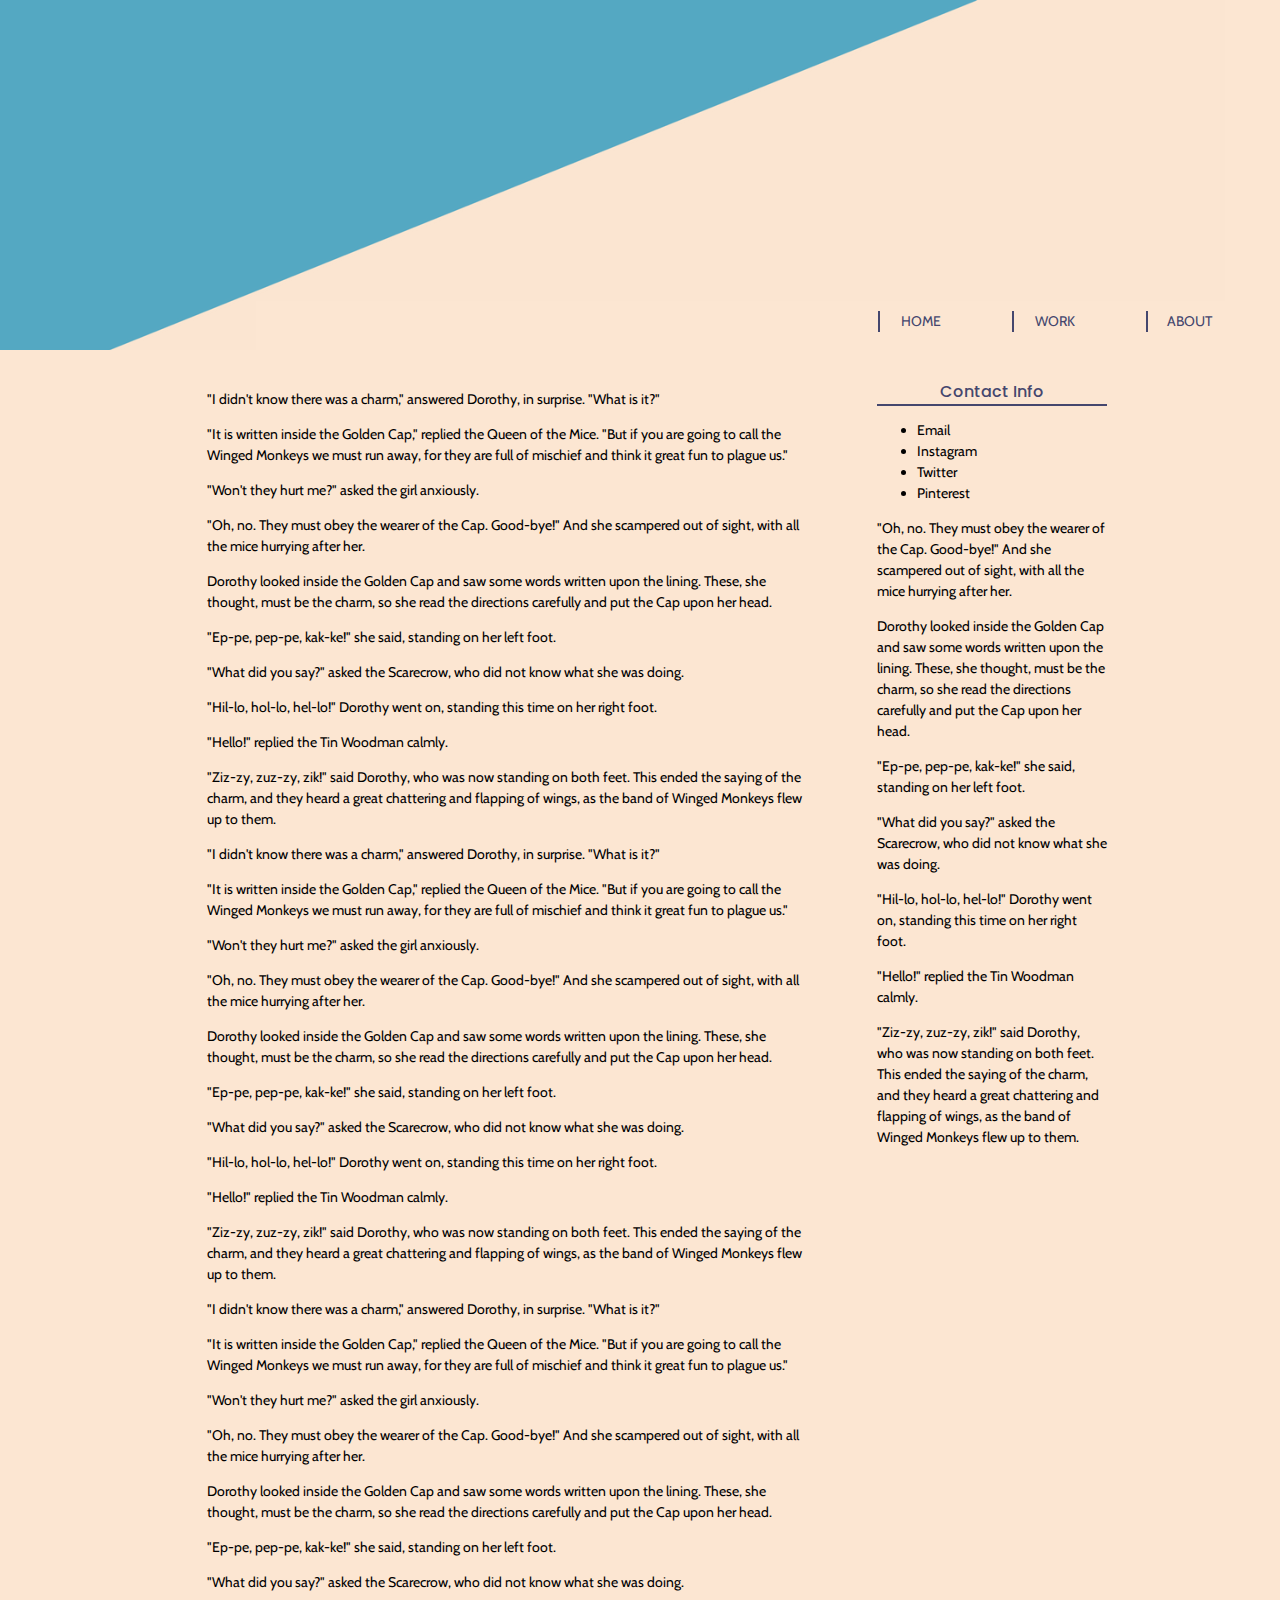
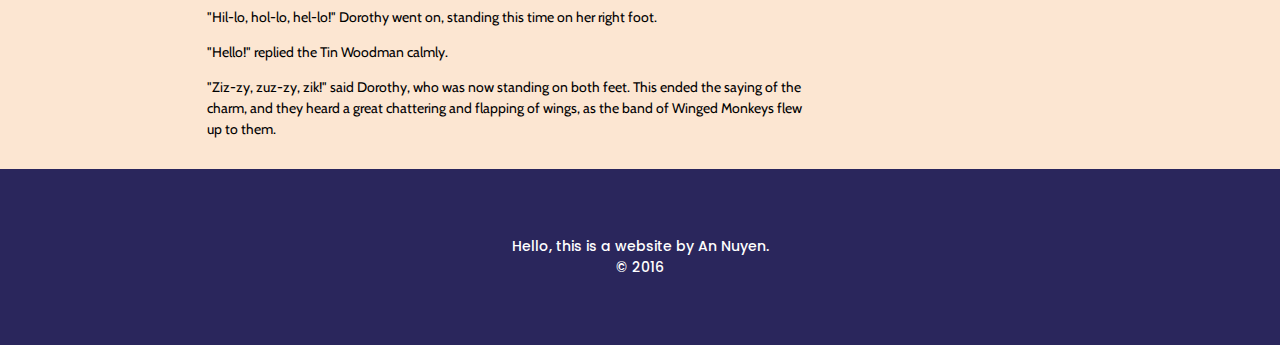
<file: about.html>
<!DOCTYPE html>
<html>
<head>
	<title>a. nuyen</title>
	<link rel="stylesheet" type="text/css" href="css/normalize.min.css">
	<link href="https://fonts.googleapis.com/css?family=Cabin|Poppins:300,400,500" rel="stylesheet">
    <link rel="stylesheet" type="text/css" href="css/style.css"> 
</head>

<body>
 <header>
 <h1>a. nuyen</h1>
 <nav class="main-nav">
<a href="about.html">About</a>
<a href="work.html">Work</a>
<a href="index.html">Home</a>
</nav>	
</header>


	<section>
		<p>"I didn't know there was a charm," answered Dorothy, in surprise. "What is it?"</p>
		<p>"It is written inside the Golden Cap," replied the Queen of the Mice. "But if you are going to call the Winged Monkeys we must run away, for they are full of mischief and think it great fun to plague us."</p>
		<p>"Won't they hurt me?" asked the girl anxiously.</p>
		<p>"Oh, no. They must obey the wearer of the Cap. Good-bye!" And she scampered out of sight, with all the mice hurrying after her.</p>
		<p>Dorothy looked inside the Golden Cap and saw some words written upon the lining. These, she thought, must be the charm, so she read the directions carefully and put the Cap upon her head.</p>
		<p>"Ep-pe, pep-pe, kak-ke!" she said, standing on her left foot.</p>
		<p>"What did you say?" asked the Scarecrow, who did not know what she was doing.</p>
		<p>"Hil-lo, hol-lo, hel-lo!" Dorothy went on, standing this time on her right foot.</p>
		<p>"Hello!" replied the Tin Woodman calmly.</p>
		<p>"Ziz-zy, zuz-zy, zik!" said Dorothy, who was now standing on both feet. This ended the saying of the charm, and they heard a great chattering and flapping of wings, as the band of Winged Monkeys flew up to them.</p>
		<p>"I didn't know there was a charm," answered Dorothy, in surprise. "What is it?"</p>
		<p>"It is written inside the Golden Cap," replied the Queen of the Mice. "But if you are going to call the Winged Monkeys we must run away, for they are full of mischief and think it great fun to plague us."</p>
		<p>"Won't they hurt me?" asked the girl anxiously.</p>
		<p>"Oh, no. They must obey the wearer of the Cap. Good-bye!" And she scampered out of sight, with all the mice hurrying after her.</p>
		<p>Dorothy looked inside the Golden Cap and saw some words written upon the lining. These, she thought, must be the charm, so she read the directions carefully and put the Cap upon her head.</p>
		<p>"Ep-pe, pep-pe, kak-ke!" she said, standing on her left foot.</p>
		<p>"What did you say?" asked the Scarecrow, who did not know what she was doing.</p>
		<p>"Hil-lo, hol-lo, hel-lo!" Dorothy went on, standing this time on her right foot.</p>
		<p>"Hello!" replied the Tin Woodman calmly.</p>
		<p>"Ziz-zy, zuz-zy, zik!" said Dorothy, who was now standing on both feet. This ended the saying of the charm, and they heard a great chattering and flapping of wings, as the band of Winged Monkeys flew up to them.</p>
		<p>"I didn't know there was a charm," answered Dorothy, in surprise. "What is it?"</p>
		<p>"It is written inside the Golden Cap," replied the Queen of the Mice. "But if you are going to call the Winged Monkeys we must run away, for they are full of mischief and think it great fun to plague us."</p>
		<p>"Won't they hurt me?" asked the girl anxiously.</p>
		<p>"Oh, no. They must obey the wearer of the Cap. Good-bye!" And she scampered out of sight, with all the mice hurrying after her.</p>
		<p>Dorothy looked inside the Golden Cap and saw some words written upon the lining. These, she thought, must be the charm, so she read the directions carefully and put the Cap upon her head.</p>
		<p>"Ep-pe, pep-pe, kak-ke!" she said, standing on her left foot.</p>
		<p>"What did you say?" asked the Scarecrow, who did not know what she was doing.</p>
		<p>"Hil-lo, hol-lo, hel-lo!" Dorothy went on, standing this time on her right foot.</p>
		<p>"Hello!" replied the Tin Woodman calmly.</p>
		<p>"Ziz-zy, zuz-zy, zik!" said Dorothy, who was now standing on both feet. This ended the saying of the charm, and they heard a great chattering and flapping of wings, as the band of Winged Monkeys flew up to them.</p>
	</section>
	
	<aside>
	<h5>Contact Info</h5>
<ul>
	<li>Email</li>
	<li>Instagram</li>
	<li>Twitter</li>
	<li>Pinterest</li>
	</ul>
		<p>"Oh, no. They must obey the wearer of the Cap. Good-bye!" And she scampered out of sight, with all the mice hurrying after her.</p>
		<p>Dorothy looked inside the Golden Cap and saw some words written upon the lining. These, she thought, must be the charm, so she read the directions carefully and put the Cap upon her head.</p>
		<p>"Ep-pe, pep-pe, kak-ke!" she said, standing on her left foot.</p>
		<p>"What did you say?" asked the Scarecrow, who did not know what she was doing.</p>
		<p>"Hil-lo, hol-lo, hel-lo!" Dorothy went on, standing this time on her right foot.</p>
		<p>"Hello!" replied the Tin Woodman calmly.</p>
		<p>"Ziz-zy, zuz-zy, zik!" said Dorothy, who was now standing on both feet. This ended the saying of the charm, and they heard a great chattering and flapping of wings, as the band of Winged Monkeys flew up to them.</p>
	</aside>

	
<footer>
		<p>Hello, this is a website by An Nuyen. <br>&copy; 2016</p>
		<a class="cd-top" href="#top" style="bottom: 22px;"><span>Top</span></a>

	</footer>
</body>
	<script type="text/javascript" src="js/jquery-1.10.2.min.js"></script>
	<script type="text/javascript" src="js/jquery.easing.1.3.js"></script>
	<script type="text/javascript" src="js/project.js"></script>
</html>
</file>
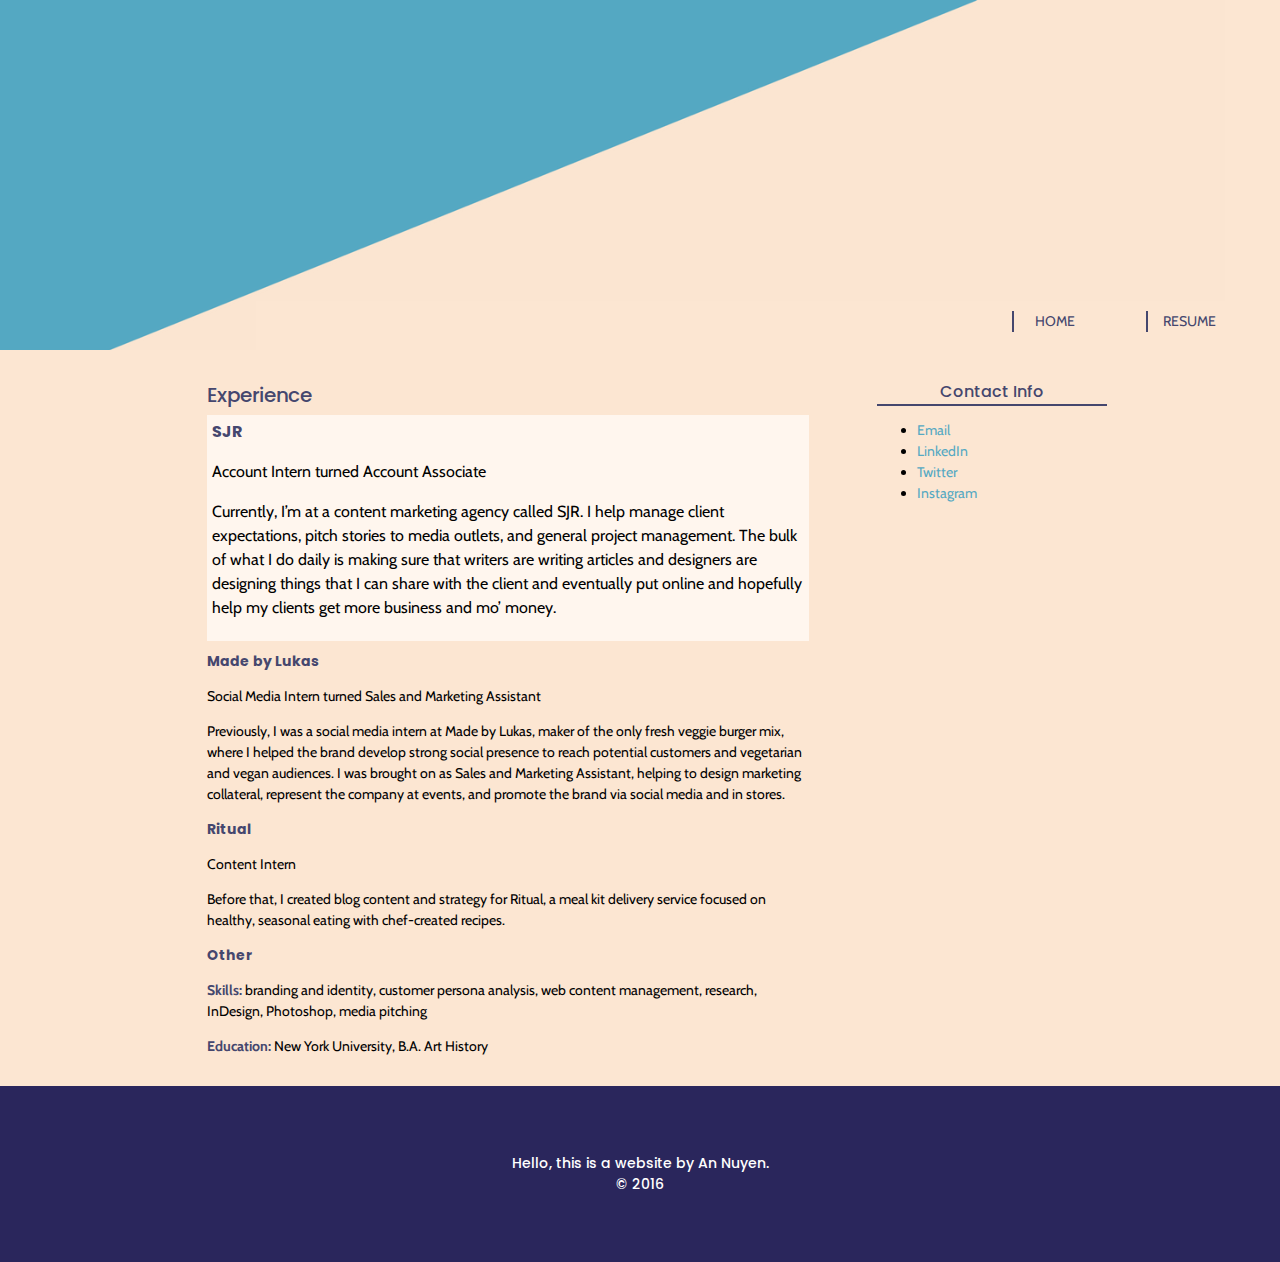
<file: work.html>
<!DOCTYPE html>
<html>
<head>
	<title>a. nuyen</title>
	<link rel="stylesheet" type="text/css" href="css/normalize.min.css">
	<link href="https://fonts.googleapis.com/css?family=Cabin|Poppins:300,400,500" rel="stylesheet">
    <link rel="stylesheet" type="text/css" href="css/style.css"> 
</head>

<body>
 <header>
 <h1>a. nuyen</h1>
 <nav class="main-nav">
<a href="work.html">Resume</a>
<a href="index.html">Home</a>
</nav>	
</header>


	<section>
		<h3>Experience</h3>

		<div class="currentjob">
		<h4>SJR</h4>
		<p>Account Intern turned Account Associate</p>
		<p>Currently, I&#146;m at a content marketing agency called SJR. I help manage client expectations, pitch stories to media outlets, and general project management. The bulk of what I do daily is making sure that writers are writing articles and designers are designing things that I can share with the client and eventually put online and hopefully help my clients get more business and mo&#146; money.</p>
		</div>
		
		<h4>Made by Lukas</h4>
		<p>Social Media Intern turned Sales and Marketing Assistant</p>
		<p>Previously, I was a social media intern at Made by Lukas, maker of the only fresh veggie burger mix, where I helped the brand develop strong social presence to reach potential customers and vegetarian and vegan audiences. I was brought on as Sales and Marketing Assistant, helping to design marketing collateral, represent the company at events, and promote the brand via social media and in stores. </p>

		<h4>Ritual</h4>
		<p>Content Intern</p>
		<p>Before that, I created blog content and strategy for Ritual, a meal kit delivery service focused on healthy, seasonal eating with chef-created recipes. </p>

		<h4>Other</h4>
		<p><b>Skills:</b> branding and identity, customer persona analysis, web content management, research, InDesign, Photoshop, media pitching</p>

		<p><b>Education:</b> New York University, B.A. Art History</p>
	</section>
	
	<aside>
	<h5>Contact Info</h5>
<ul>
	<li><a href="mailto:annuyen@gmail.com">Email</a></li>
	<li><a href="https://www.linkedin.com/in/apnuyen">LinkedIn</a></li>
	<li><a href="https://twitter.com/apnuyen">Twitter</a></li>
	<li><a href="https://www.instagram.com/apnuyen/">Instagram</a></li>
	</ul>

	</aside>

	
<footer>
		<p>Hello, this is a website by An Nuyen. <br>&copy; 2016</p>
		<a class="cd-top" href="#top" style="bottom: 22px;"><span>Top</span></a>

	</footer>
</body>
	<script type="text/javascript" src="js/jquery-1.10.2.min.js"></script>
	<script type="text/javascript" src="js/jquery.easing.1.3.js"></script>
	<script type="text/javascript" src="js/project.js"></script>
</html>
</file>
<file: css/style.css>
body {
  font-family: 'Cabin', sans-serif;
  font-size: 14px;
  line-height: 1.5;
  background-color: #fce6d2;
  color:#000;
}

h1, h2, h3, h4, h5, h6 {
  font-family: 'Poppins', sans-serif;
  padding: 0;
  margin: 0;
  color:#45476E;
}

header {
  margin:0 0 10px 0;
  background: #fce6d2 url("../images/header.png") no-repeat;
  background-size:contain;
  height:350px;
}

aside h5 {
  text-align: center;
  margin:5px 0;
  border-bottom: #45476E solid 2px;
  font-size: 16px;
  font-weight: 500;

}

.main-nav {
  position: relative; 
  top:86%;
  width:80%;
  float:right;
}

header h1 {
  position:absolute;
  top:30%;
  left:75%;
  font-size:60px;
  font-weight: 300;
}
.main-nav {
  background: #fce6d2;
  height: 50px;
  z-index: 150;
  margin-bottom: 0px;
  padding-right: 0px;
}

.main-nav-scrolled {
  position: fixed;
  width: 100%;
  top: 0;
}

.main-nav a {
  color:#45476E;
  float:right;
  width:8%;
  position:relative;
  top:20%;
  text-decoration: none;
  text-align: center;
  text-transform: uppercase;
  padding-right: 50px;
  border-left:#45476E solid 2px;
}

.main-nav a:hover {
  float:right;
  position:relative;
  top:20%;
  text-decoration: none;
  color:#fff;
}


section {
  width: 47%;
  margin-right: 3%;
  margin-left:15%;
  padding:15px;
  float: left;
  clear:both;
  background-color: #fce6d2;
}

section img {
  width:100%;
}

section b{
  color:#45476E;

}

section h3 {
  text-align: left;
  margin:5px 0;
  font-size: 20px;
  font-weight: 500;

}

aside {
  width: 18%;
  float: left;
  background-color: #fce6d2;
  padding:15px;
}

a {
  color:#55a9c2;
  text-decoration: none;
}

a:hover {
  color:#2A265C;
}

.currentjob {
  background-color: #FFF6EE;
  font-size: 16px;
  padding:5px;
  margin-bottom: 10px;
}

footer {
  clear: both;
  background-color: #2A265C;
  color:#fff;
  width:100%;
  height:125px;
  text-align: center;
  padding:2% 0;
  display: table;
}

footer p {
  display: table-cell;
  vertical-align: middle;
  font-family: 'Poppins', sans-serif;
  font-weight: 500;
}

.cd-top {
  display: inline-block;
  height: 40px;
  width: 40px;
  position: fixed;
  bottom: 40px;
  right: 20px;
  box-shadow: 0 0 10px rgba(0, 0, 0, 0.05);
  /* image replacement properties */
  overflow: hidden;
  text-align: center;
  white-space: nowrap;
  background: rgba(85, 169, 194, 0.8) no-repeat center 50%;
  visibility: hidden;
  opacity: 0;
  -webkit-transition: opacity .3s 0s, visibility 0s .3s;
  -moz-transition: opacity .3s 0s, visibility 0s .3s;
  transition: opacity .3s 0s, visibility 0s .3s;
}
.cd-top.cd-is-visible, .cd-top.cd-fade-out, .cd-top:hover {
  -webkit-transition: opacity .3s 0s, visibility 0s 0s;
  -moz-transition: opacity .3s 0s, visibility 0s 0s;
  transition: opacity .3s 0s, visibility 0s 0s;
}
.cd-top.cd-is-visible {
  /* the button becomes visible */
  visibility: visible;
  opacity: 1;
}
.cd-top.cd-fade-out {
  /* if the user keeps scrolling down, the button is out of focus and becomes less visible */
  opacity: .5;
}
.cd-top:hover {
  background-color: #55a9c2;
  opacity: 1;
}

.cd-top span {
  color:#fff;
  position: absolute;
  bottom: 7px;
  display: block;
  text-align: center;
  width: 100%;
  font-size: 12px;
  font-weight: bold;
  text-transform: uppercase;

@media only screen and (min-width: 768px) {
  .cd-top {
    right: 20px;
    bottom: 20px;
  }
}
@media only screen and (min-width: 1024px) {
  .cd-top {
    height: 60px;
    width: 60px;
    right: 30px;
    bottom: 30px;
  }
}

@media only screen and (max-width: 540px) {
  .wrapper {
    width: 100%; 
  }

  aside {
    width: 100%; 
  }
  section {
    width: 100%; 
  }
}
</file>
